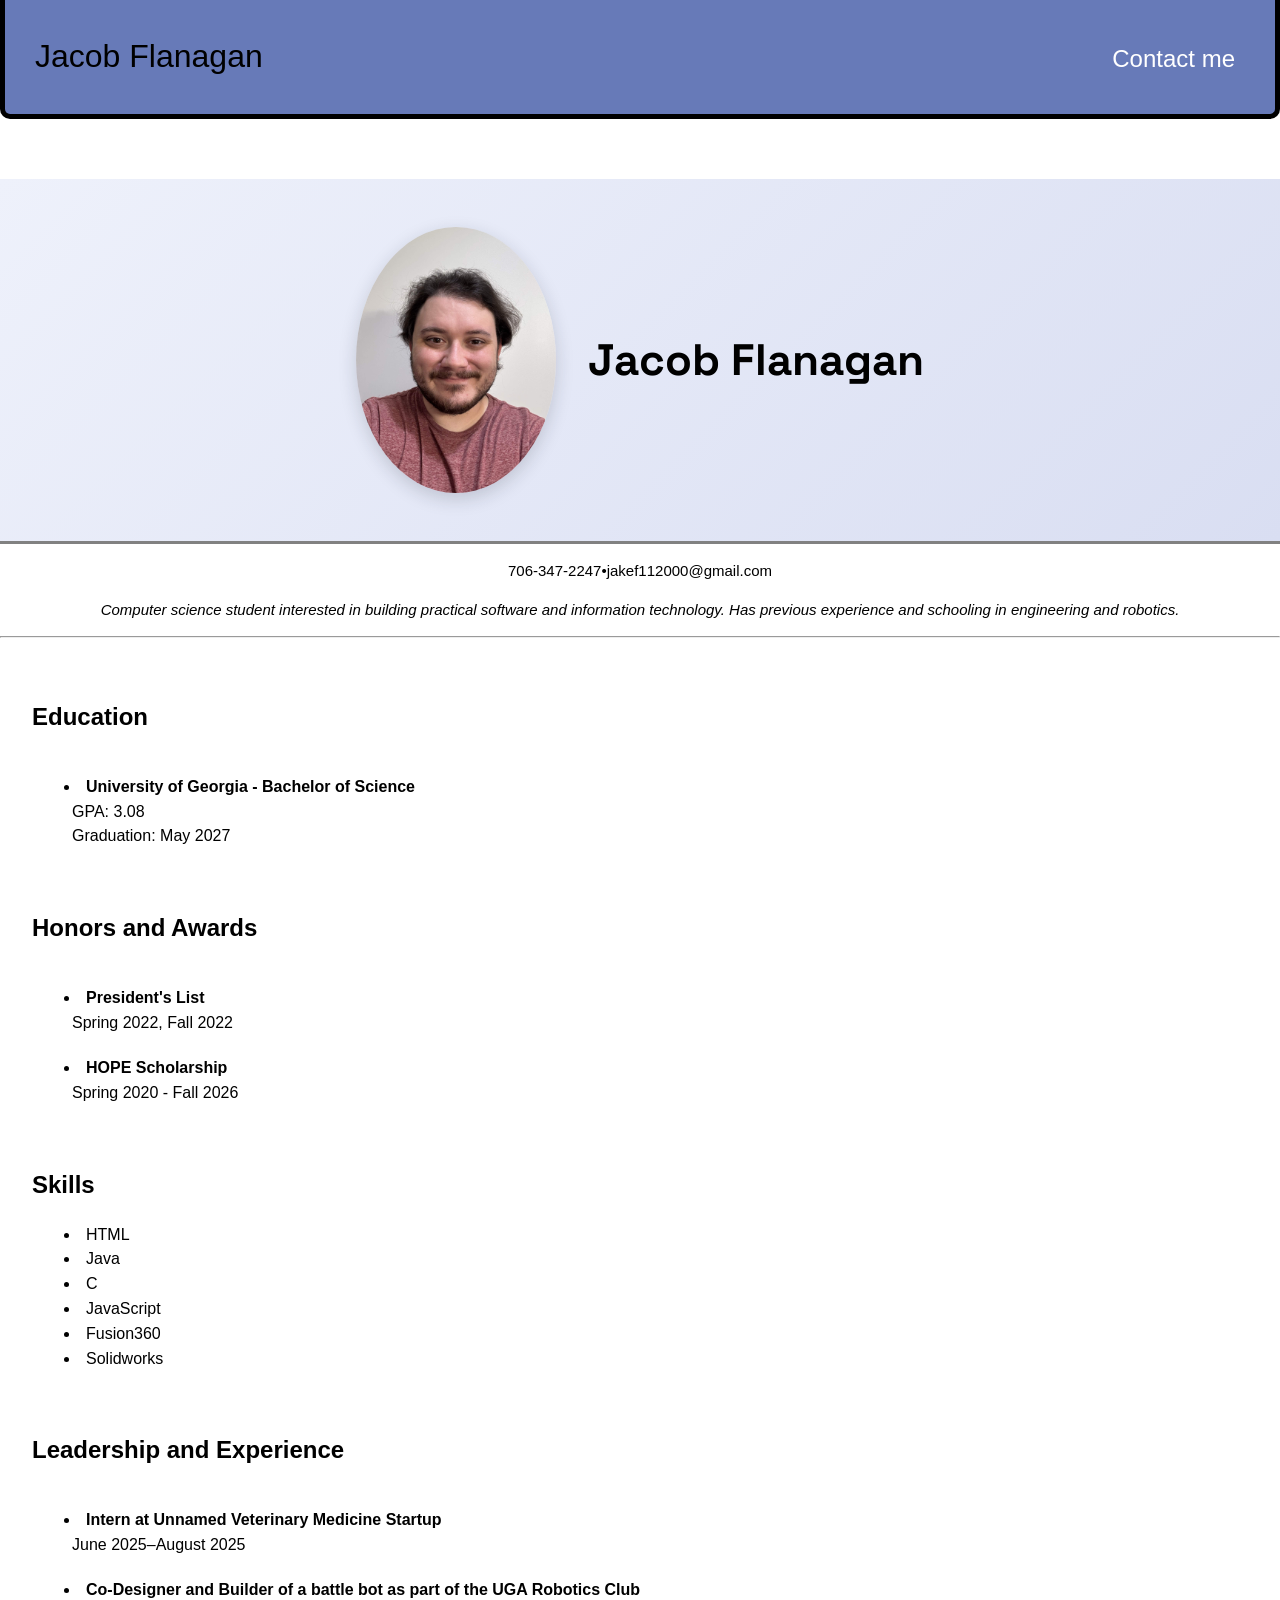
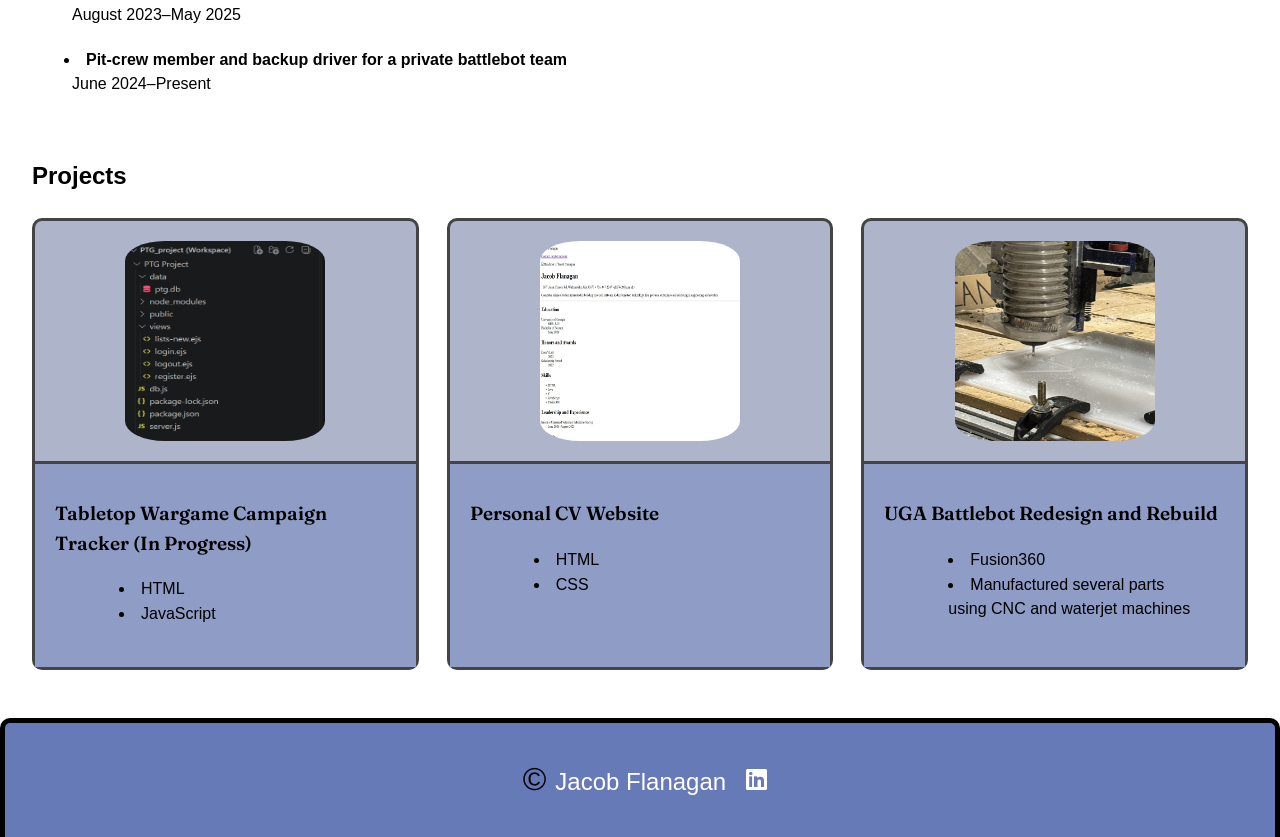
<file: index.html>
<!DOCTYPE html>
<html lang="en">
  <head>
    <meta charset="UTF-8" />
    <meta name="viewport" content="width=device-width, initial-scale=1.0" />
    <link rel="preconnect" href="https://fonts.googleapis.com">
    <link rel="preconnect" href="https://fonts.gstatic.com" crossorigin>
    <link href="https://fonts.googleapis.com/css2?family=Fraunces:wght@500;600&family=Space+Grotesk:wght@500;700&display=swap" rel="stylesheet">
    <link rel="stylesheet" href="css/style.css" />
    <link rel="stylesheet" href="https://cdnjs.cloudflare.com/ajax/libs/font-awesome/6.5.2/css/all.min.css" />
    <title>Jacob Flanagan - About </title>
  </head>
  <body>
   
  <nav>
    <p>Jacob Flanagan</p>
    <p><a href="contact.html">Contact me</a></p>
  </nav>

  <main>

    <section class="profile">
      <header>
      <img src="images/headshot.jpg" alt="Headshot of Jacob Flanagan"width="200">
      <h1>Jacob Flanagan</h1>
      </header>
        <p class="address">
          706-347-2247&bull; <a href="mailto:jakef112000@gmail.com"> jakef112000@gmail.com</a>
        </p>
        <p class="tagline">
          Computer science student interested in building practical software and information technology. Has previous experience and schooling in engineering and robotics. 
        </p>
    </section>

    <hr>

    <section id="education">
      <h2>Education</h2>
      <dl>
        <div>
          <dt>University of Georgia - Bachelor of Science</dt>
          <dd>GPA: 3.08</dd>
          <dd>Graduation: May 2027</dd>
        </div>
      </dl>
    </section>

    <section id="honors">
      <h2>Honors and Awards</h2>
      <dl>
        <div>
          <dt>President's List</dt>
          <dd>Spring 
            2022, Fall 2022</dd>
        </div>
        <div>
          <dt>HOPE Scholarship</dt>
          <dd>Spring 2020 - Fall 2026</dd>
        </div>
      </dl>
    </section>

    <section id="skills">
      <h2>Skills</h2>
      <ul class="skills">
        <li>HTML</li>
        <li>Java</li>
        <li>C</li>
        <li>JavaScript</li>
        <li>Fusion360</li>
        <li>Solidworks</li>
      </ul>
    </section>

    <section id="experience">
      <h2>Leadership and Experience</h2>
     <dl>
       <div>
        <dt>Intern at Unnamed Veterinary Medicine Startup</dt>
         <dd>June 2025&ndash;August 2025</dd>
        </div>
        <div>
          <dt>Co-Designer and Builder of a battle bot as part of the UGA Robotics Club</dt>
          <dd>August 2023&ndash;May 2025</dd>
          <dt>Pit-crew member and backup driver for a private battlebot team</dt>
          <dd>June 2024&ndash;Present</dd>
        </div>
     </dl>
    </section>
 
    <section id="projects">
      <h2>Projects</h2>
 
      <div class="three-col">
 
        <div class="project card">
          <img src="images/image1.jpg" alt="Screenshot of the tabletop wargame campaign tracker website's files" width="200" height="200">
          <div class="project-body">
            <h3>Tabletop Wargame Campaign Tracker (In Progress)</h3>
            <ul>
              <li>HTML</li>
              <li>JavaScript</li>
            </ul>
          </div>
        </div>
 
        <div class="project card">
          <img src="images/image2.jpg" alt="Screenshot of my CV website" width="200" height="200" >
          <div class="project-body">
            <h3>Personal CV Website</h3>
            <ul>
              <li>HTML</li>
              <li>CSS</li>
            </ul>
          </div>
        </div>
 
        <div class="project card">
          <img src="images/image0.jpg" alt="Photo of a part being produced for the updated battlebot" width="200" height="200">
          <div class="project-body">
            <h3>UGA Battlebot Redesign and Rebuild</h3>
            <ul>
              <li>Fusion360</li>
              <li>Manufactured several parts using CNC and waterjet machines</li>
            </ul>
          </div>
        </div>
 
      </div>
 
    </section>
  </main>

  <footer>
    <p>&copy; <a href="contact.html">Jacob Flanagan</a></p>
    <a href="https://www.linkedin.com/in/jacob-flanagan-776a3b167" target="_blank" rel="noopener" aria-label="Jacob Flanagan on LinkedIn">
      <i class="fa-brands fa-linkedin"></i>
    </a>
  </footer>


  </body>
</html>
</file>
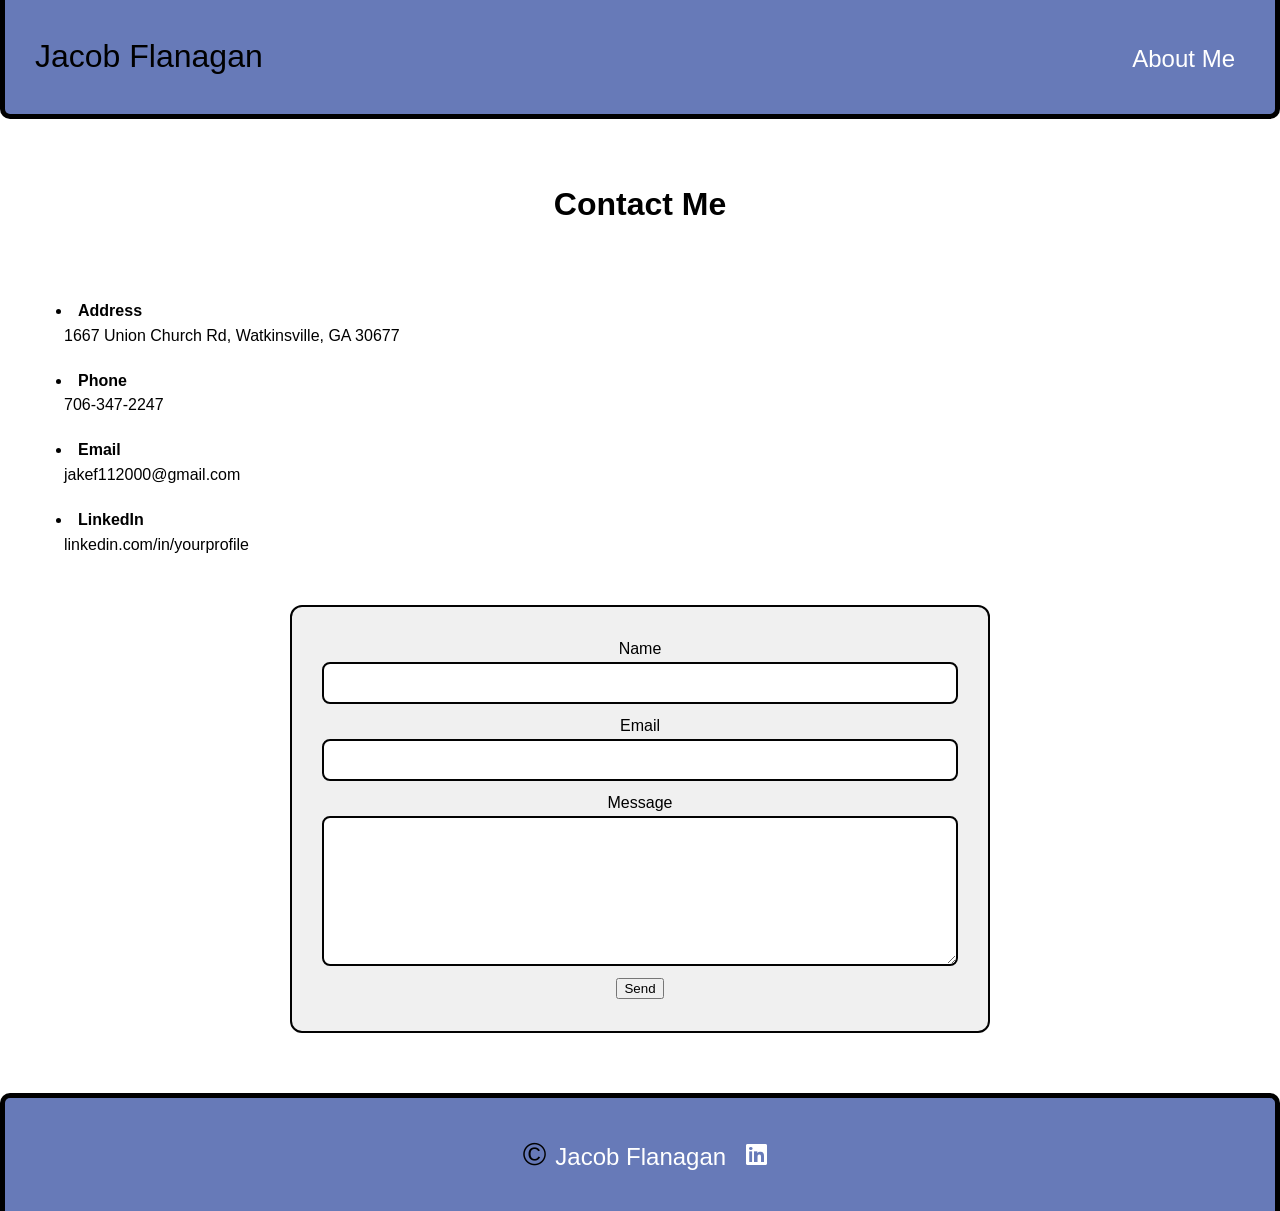
<file: contact.html>
<!DOCTYPE html>
<html lang="en">
  <head>
    <meta charset="UTF-8" />
    <meta name="viewport" content="width=device-width, initial-scale=1.0" />
    <link rel="stylesheet" href="css/style.css" />
    <link rel="stylesheet" href="https://cdnjs.cloudflare.com/ajax/libs/font-awesome/6.5.2/css/all.min.css" />
    <title>Jake Flanagan - Contact</title>
  </head>
  <body>
   
  <nav>
    <p>Jacob Flanagan</p>
    <p><a href="index.html">About Me</a></p>
  </nav>

  
  <main class="one-col">
    <h1>Contact Me</h1>
    <dl>
      <div>
        <dt>Address</dt>
        <dd>1667 Union Church Rd, Watkinsville, GA 30677</dd>
      </div>
      <div>
        <dt>Phone</dt>
        <dd>706-347-2247</dd>
      </div>
      <div>
        <dt>Email</dt>
        <dd><a href="mailto:jakef112000@gmail.com">jakef112000@gmail.com</a></dd>
      </div>
      <div>
        <dt>LinkedIn</dt>
        <dd><a href="https://www.linkedin.com/in/jacob-flanagan-776a3b167" target="_blank" rel="noopener">linkedin.com/in/yourprofile</a></dd>
      </div>
    </dl>

    <form method="POST" action="https://formsubmit.co/jakef112000@gmail.com">
        <div>
    <label for="name">Name</label>
    <input type="text" id="name" name="name" required>
    </div>
    <div>
    <label for="email">Email</label>
    <input type="email" id="email" name="email" required>
    </div>
    <div>
    <label for="message">Message</label>
    <textarea id="message" name="message" required></textarea>
    </div>
    <button type="submit">Send</button>
</form>
  </main>
  <footer>
    <p>&copy; <a href="index.html">Jacob Flanagan</a></p>
    <a href="https://www.linkedin.com/in/jacob-flanagan-776a3b167" target="_blank" rel="noopener" aria-label="Jacob Flanagan on LinkedIn">
      <i class="fa-brands fa-linkedin"></i>
    </a>
  </footer>

  </body>
</html>
</file>
<file: css/style.css>
body {
  margin: 0;
  font-family: -apple-system, BlinkMacSystemFont, "Segoe UI", Helvetica, Arial, sans-serif;
  background-color: var(--paper);
  color: var(--ink);
  line-height: 1.55;
}
main {
  margin: 0 auto;
}

/****************   Nav Section **********************/
nav {
  display: flex;
  justify-content: space-between;
	background-color: #677ab8;
  padding: 0px 0px 0px 30px;
  font-size: 2em;  
  border-bottom: 5px solid #000000;
  border-left: 5px solid #000000;
  border-right: 5px solid #000000;
  border-radius: 0px 0px 10px 10px;
}
nav a {
  text-decoration: none;
  color: white;
  padding: 10px 40px 0px 0px;
  font-size: .75em;

}
nav a:hover {
  text-decoration: underline;
} 

/***********************  Footer Section   **************************/
footer {
  display: flex;
  justify-content: center;
  align-items: center;
	background-color: #677ab8;
  padding: 0px 0px 0px 30px;
  font-size: 2em;
  border-top: 5px solid #000000;
  border-left: 5px solid #000000;
  border-right: 5px solid #000000;
  border-radius: 10px 10px 0px 0px; 
}
footer a {
  text-decoration: none;
  color: white;
  padding: 0px 20px 0px 0px;
  font-size: .75em;

}

/*********** Splash Page ************************/
header {
  display: flex;
  justify-content: center;
  align-items: center;
  gap: 32px;
  padding: 48px 32px;
  background: linear-gradient(135deg, #eef1fb 0%, #d9def2 100%);
  border-bottom: 3px solid #818181;
}

header h1 {
  font-family: "Space Grotesk", sans-serif;
  font-weight: 700;
  font-size: 44px;
  color: var(--muted);
  margin: 0;
}

header img {
  display: flex;
  width: 200px;
  align-items: center;
  border-radius: 50%;
  border: 4px solid var(--blue);
  box-shadow: 0 6px 18px rgba(28, 31, 43, 0.18);
 
}

.address {
  display: flex;
  justify-content: center;
  font-size: 15px;
  color: var(--muted);
}

.tagline {
  text-align: center;
  font-size: 15px;
  font-style: italic;
  color: var(--ink);
}

/************* Sections ********************/
hr {

}

section h2 {
  padding: 0px 32px 0px 32px;
}

section h3 {
  font-family: "Fraunces", serif;
  font-weight: 600;
  font-size: 19px;
  color: #000000;
}

section dl {
  display: grid;
  padding: 0px 32px 0px 32px;
}
section dt {
  font-weight: bold;
  padding-left: 32px;
  display: list-item;
  list-style-type: disc;
  list-style-position: inside;
}
section li {
  padding-left: 32px;
  display: list-item;
  list-style-type: disc;
  list-style-position: inside;
}
section ul {
  padding: 0px 32px 0px 32px;
}

section a {
  text-decoration: none;
  color: #000000;
}

section a:hover {
  text-decoration: underline;
}

section{
  margin-top: 60px;
}

/**************   Projects   *****************/
.three-col {
	display: grid;
  grid-template-columns: repeat(3, 1fr);
  gap: 28px;
  margin: 24px 32px 48px;
}

.card img {
align-self: center;
border-radius: 40px;
padding: 20px 0px 20px 0px;
}

.card .project-body {
  border-top: 3px solid #454444;
  padding: 16px 20px 24px;
  background-color: #8f9cc5;
  flex-grow: 1;
}

.card {
  display: flex;
  justify-content: center;
  flex-direction: column;
  border-radius: 10px;
  border: #454444 3px solid;
  background-color: #aeb5cb;
}

.card:hover {
  transform: translateY(-6px);
  box-shadow: 0 10px 20px rgba(0, 0, 0, 0.25);
}
/**************   Responsiveness   *****************/
@media (max-width: 680px) {
    nav {
      flex-direction: column;
      align-items: flex-start;
      padding: 15px 20px;
      gap: 8px;
    }

    .three-col {
      grid-template-columns: 1fr;
      margin: 24px;
      justify-items: center;
    }

    card {
      width: 100%;
      max-width: 400px;
    }
}

/**************   Contact Page   *****************/
.one-col {
  display: flex;
  flex-direction: column;
  justify-content: center;
  margin: 40px auto;
  padding: 0 24px;
  gap: 12px;
}


textarea, input {
  display: block;
  width: 100%;
  max-width: 1000px;
  box-sizing: border-box;
  margin: 0 auto;
  font-family: inherit;
  font-size: 16px;
  padding: 10px 14px;
  border: 2px solid #020202;
  border-radius: 8px;
  background: #ffffff;
}

textarea {
  height: 150px;
  resize: vertical;
}

main dl dt {
  font-weight: bold;
  padding: 0px 0px 0px 32px;
  display: list-item;
  list-style-type: disc;
  list-style-position: inside;
  margin-top: 20px;
}
main dl dd {
  /*padding: 0px 0px 0px 48px;*/
}

form div {
  text-align: center;
  margin-bottom: 10px;
}

form{
  text-align: center;
  background-color: #f0f0f0;
  border: 2px solid #020202;
  border-radius: 12px;
  padding: 30px;
  margin: 20px auto;
  width: 90%;
  max-width: 700px;
  box-sizing: border-box;
}

h1{
  text-align: center;
}

a {
  color: inherit;
  text-decoration: none;
}

a:hover {
  text-decoration: underline;
}
</file>
